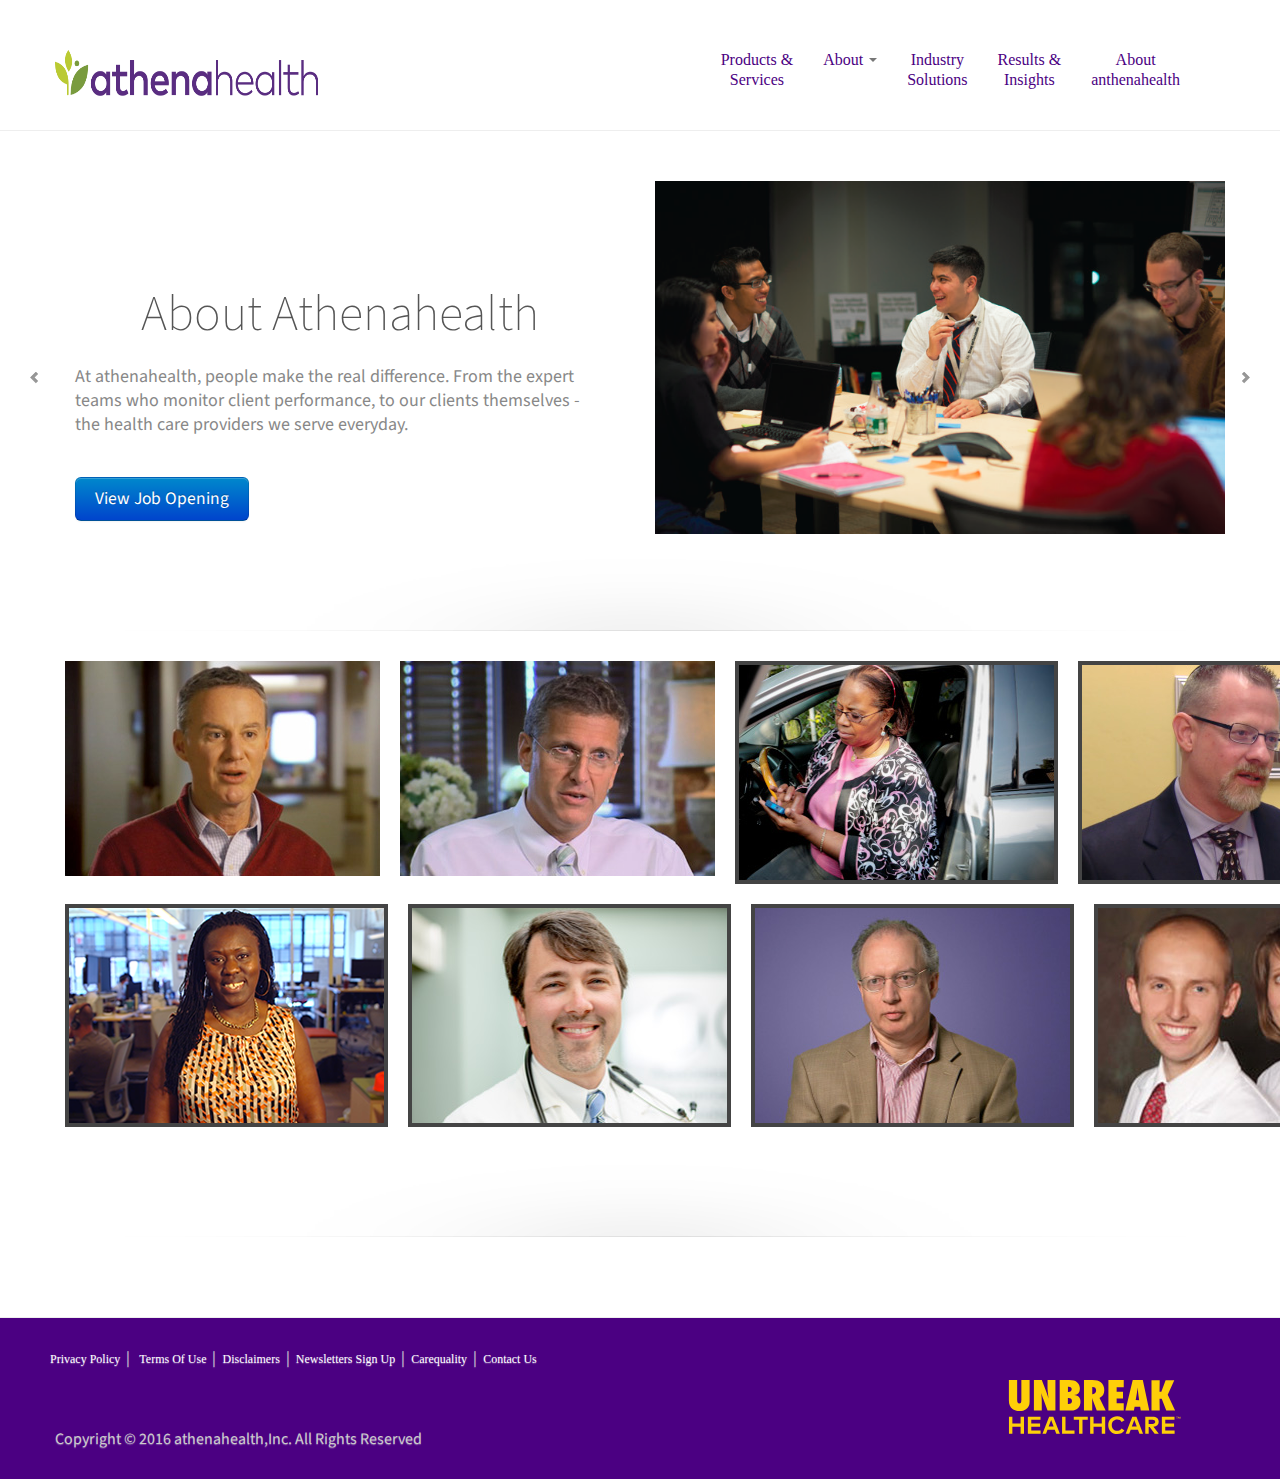
<file: athenahealth/index.html>
<!DOCTYPE html>
<html>
  <head>
    <meta charset="utf-8">
    <title>athenahealth Careers | Careers | athenahealth </title>
    <meta name="viewport" content="width=device-width, initial-scale=1.0">
    <meta name="description" content="">
    <meta name="author" content="">      
    <link href="css/bootstrap.css" rel="stylesheet">
    <link href="css/bootstrap-responsive.css" rel="stylesheet">
    <link href="css/style.css" rel="stylesheet"> 
	<link href="css/newstyle.css" rel="stylesheet">    
   
    <link href='http://fonts.googleapis.com/css?family=Source+Sans+Pro:200,300,400,600' rel='stylesheet' type='text/css'>
    
    <link rel="icon" href="http://www.athenahealth.com/assets/images/favicon.ico" type="image/x-icon" />
      <link rel="apple-touch-icon-precomposed" sizes="144x144" href="ico/apple-touch-icon-144-precomposed.png">
      <link rel="apple-touch-icon-precomposed" sizes="114x114" href="ico/apple-touch-icon-114-precomposed.png">
      <link rel="apple-touch-icon-precomposed" sizes="72x72" href="ico/apple-touch-icon-72-precomposed.png">
      <link rel="apple-touch-icon-precomposed" href="ico/apple-touch-icon-57-precomposed.png">
    <script src="js/jquery.js"></script>
    <script src="js/bootstrap.min.js"></script>
	 <script src="js/custom.js"></script>
      <script src="js/jquery.capSlide.js"></script>
      
  </head>
  <body>
  <!--HEADER ROW-->
  <div id="header-row">
    <div class="container">
      <div class="row">
              <!--LOGO-->
              <div class="span3"><a class="brand" href="index.html"><img src="img/logo.png"/></a></div>
              <!-- /LOGO -->

            <!-- MAIN NAVIGATION -->  
              <div class="span9">
                <div class="navbar  pull-right">
                  <div class="navbar-inner">
                    <a data-target=".navbar-responsive-collapse" data-toggle="collapse" class="btn btn-navbar"><span class="icon-bar"></span><span class="icon-bar"></span><span class="icon-bar"></span></a>                   
					   <div class="nav-collapse collapse navbar-collapse" id="navbar-collapse-1">
                    <ul class="nav">
					
					
					
					
                        <li class="active"><a href="service.html">Products & <br /> Services</a></li>  
							


						
                        <li class="dropdown">
                          <a href="#" class="dropdown-toggle" id="aboutid" data-toggle="dropdown">About <b class="caret"></b></a>
                            <ul class="dropdown-menud">
                                 		  
                            </ul>
                        </li>
                        <li><a href="#">Industry <br />Solutions</a></li>
						 <li><a href="#">Results & <br /> Insights</a></li>
						  <li><a href="#">About <br /> anthenahealth</a></li>                      
                 
                    </ul>
                  </div>

                  </div>
                </div>
              </div>
            <!-- MAIN NAVIGATION -->  
      </div>
    </div>
  </div>
  <!-- /HEADER ROW -->

  


  <div class="container">

  <!--Carousel
  ==================================================-->
<div class="rowss"> 
        <div class="spasn6">       
				
				<div class="media-body">
				<li><a href="service.html">For Medical Groups <br>and Practices</a></li>
			  <li><a href="#">Electronic Health Records</a></li>
			  <li><a href="#">Medical Billing</a></li>
			   <li><a href="#">Patient Engagement</a></li>
				
				</div>
			
            
        </div>
</div>
  
  
  <div id="myCarousel" class="carousel slide">
    <div class="carousel-inner">
      <div class="active item">
        <div class="container">
          <div class="row">            
              <div class="span6">
                <div class="carousel-caption">
                      <h1>About athenahealth</h1>
                      <p class="lead">At athenahealth, people make the real difference. From the expert teams who monitor client performance, to our clients themselves - the health care providers we serve everyday.</p>
                      <a class="btn btn-large btn-primary" href="#">View Job Opening</a>
                </div>
              </div>
            <div class="span6"> <img src="img/slide/image002.png"></div>
          </div>
        </div>
       



      </div>
      <div class="item">       
        <div class="container">
          <div class="row">            
              <div class="span6">
                <div class="carousel-caption">
                      <h1>Opportunities</h1>
                      <p class="lead">athenahealth offers expert cloud-based EHR, practice management and patient engagement services. Whether you’re a single-physician startup or one of the nation’s largest health care organizations, we can help you thrive through change. .</p>
                      <a class="btn btn-large btn-primary" href="#">Calculate revenue</a>
                </div>
              </div>
                <div class="span6"> <img src="img/slide/image003.png"></div>
          </div>
        </div>
      </div>
	  
	   <div class="item">       
        <div class="container">
          <div class="row">            
              <div class="span6">
                <div class="carousel-caption">
                      <h1>Opportunities</h1>
                      <p class="lead">athenahealth offers expert cloud-based EHR, practice management and patient engagement services. Whether you’re a single-physician startup or one of the nation’s largest health care organizations, we can help you thrive through change. .</p>
                      <a class="btn btn-large btn-primary" href="#">Calculate revenue</a>
		
                </div>
              </div>
                <div class="span6"> <img  src="img/slide/image004.png"></div>
          </div>
        </div>
      </div>
    </div>
       <!-- Carousel nav -->
      <a class="carousel-control left " href="#myCarousel" data-slide="prev"><i class="icon-chevron-left"></i></a>
      <a class="carousel-control right" href="#myCarousel" data-slide="next"><i class="icon-chevron-right"></i></a>
	  
	  
	  
        <!-- /.Carousel nav -->

  </div>
 
    <!-- /Carousel -->



<!-- Gallery start-->
<!-- Gallery End -->
<!----New Gallery start---->
<div class="content">           
            <div style="clear:both;"></div>
             <div class="demo">
                <div id="capslide_img_cont" class="ic_container">
                    <img src="images/anthena1.jpg" alt=""/>
                    <div class="overlay" style="display:none;"></div>
                    <div class="ic_caption">
                        <p class="ic_category">Category</p>
                        <h3>Amazing Image Title</h3>
                        <p class="ic_text">
                            Lorem ipsum dolor sit amet, consectetur adipisicing elit,
                            sed do eiusmod tempor incididunt ut labore et dolore magna aliqua.
                        </p>
                    </div>
                </div>
            </div>
          
          
            <div class="demo">
                <div id="capslide_img_cont4" class="ic_container">
                    <img src="images/anthena2.jpg" alt=""/>
                    <div class="overlay" style="display:none;"></div>
                    <div class="ic_caption">
                        <p class="ic_category">Category</p>
                        <h3>Amazing Image Title</h3>
                        <p class="ic_text">
                           Lorem ipsum dolor sit amet, consectetur adipisicing elit,
                            sed do eiusmod tempor incididunt ut labore et dolore magna aliqua.
                        </p>
                    </div>
                </div>
            </div>
         
        
            <div class="demo">
                <div id="capslide_img_cont12" class="ic_container">
                    <img src="images/anthena4.jpg" alt=""/>
                    <div class="overlay" style="display:none;"></div>
                    <div class="ic_caption">
                        <p class="ic_category">Category</p>
                        <h3>Amazing Image Title</h3>
                        <p class="ic_text">
                           Lorem ipsum dolor sit amet, consectetur adipisicing elit,
                            sed do eiusmod tempor incididunt ut labore et dolore magna aliqua.
                        </p>
                    </div>
                </div>
            </div>
            <div class="demo">
                <div id="capslide_img_cont5" class="ic_container">
                    <img src="images/athena5.jpg" alt=""/>
                    <div class="overlay" style="display:none;"></div>
                    <div class="ic_caption">
                        <p class="ic_category">Category</p>
                        <h3>Amazing Image Title</h3>
                        <p class="ic_text">
                           Lorem ipsum dolor sit amet, consectetur adipisicing elit,
                            sed do eiusmod tempor incididunt ut labore et dolore magna aliqua.
                        </p>
                    </div>
                </div>
            </div>
          <div class="demo">
                <div id="capslide_img_cont6" class="ic_container">
                    <img src="images/athena6.png" alt=""/>
                    <div class="overlay" style="display:none;"></div>
                    <div class="ic_caption">
                        <p class="ic_category">Category</p>
                        <h3>Amazing Image Title</h3>
                        <p class="ic_text">
                           Lorem ipsum dolor sit amet, consectetur adipisicing elit,
                            sed do eiusmod tempor incididunt ut labore et dolore magna aliqua.
                        </p>
                    </div>
                </div>
            </div>
			 <div class="demo">
                <div id="capslide_img_cont7" class="ic_container">
                    <img src="images/anthena3.jpg" alt=""/>
                    <div class="overlay" style="display:none;"></div>
                    <div class="ic_caption">
                        <p class="ic_category">Category</p>
                        <h3>Amazing Image Title</h3>
                        <p class="ic_text">
                           Lorem ipsum dolor sit amet, consectetur adipisicing elit,
                            sed do eiusmod tempor incididunt ut labore et dolore magna aliqua.
                        </p>
                    </div>
                </div>
            </div>
			 <div class="demo">
                <div id="capslide_img_cont8" class="ic_container">
                    <img src="images/anthena7.jpg" alt=""/>
                    <div class="overlay" style="display:none;"></div>
                    <div class="ic_caption">
                        <p class="ic_category">Category</p>
                        <h3>Amazing Image Title</h3>
                        <p class="ic_text">
                           Lorem ipsum dolor sit amet, consectetur adipisicing elit,
                            sed do eiusmod tempor incididunt ut labore et dolore magna aliqua.
                        </p>
                    </div>
                </div>
            </div>
			 <div class="demo">
                <div id="capslide_img_cont9" class="ic_container">
                    <img src="images/anthena8.jpg" alt=""/>
                    <div class="overlay" style="display:none;"></div>
                    <div class="ic_caption">
                        <p class="ic_category">Category</p>
                        <h3>Amazing Image Title</h3>
                        <p class="ic_text">
                           Lorem ipsum dolor sit amet, consectetur adipisicing elit,
                            sed do eiusmod tempor incididunt ut labore et dolore magna aliqua.
                        </p>
                    </div>
                </div>
            </div>
			
        </div>





<!----New Gallery End--->

  <div class="hr-divider"></div>

<!-- Row View -->
   
</div>


<!-- /.Row View -->



<!--Footer
==========================-->

<footer>
    <div class="container">
      <div class="row">
	    <ul>
		<li><a href="javascript:void();">Privacy Policy</a></li>&nbsp; | &nbsp;
		<li><a href="javascript:void();">Terms Of Use</a></li>&nbsp; |&nbsp;
		<li><a href="javascript:void();">Disclaimers</a></li>&nbsp; |&nbsp;
		<li><a href="javascript:void();">Newsletters Sign Up</a></li>&nbsp; |&nbsp;
		<li><a href="javascript:void();">Carequality</a></li>&nbsp; |&nbsp;
		<li><a href="javascript:void();">Contact Us</a></li>
		</ul> 
        <div class="span6">Copyright &copy 2016 athenahealth,Inc. All Rights Reserved <br>
        <small></small>
        </div>
		<div class='imgh'>
		 <a href="javascript:void();">
                    <img width="260" height="300" style="float:right" class='imgh'  src="img/AhLogo.svg" alt="athenahealth">
         </a>		 
      </div>
    </div>
</footer>

<!--/.Footer-->
  </body>
</html>
</file>
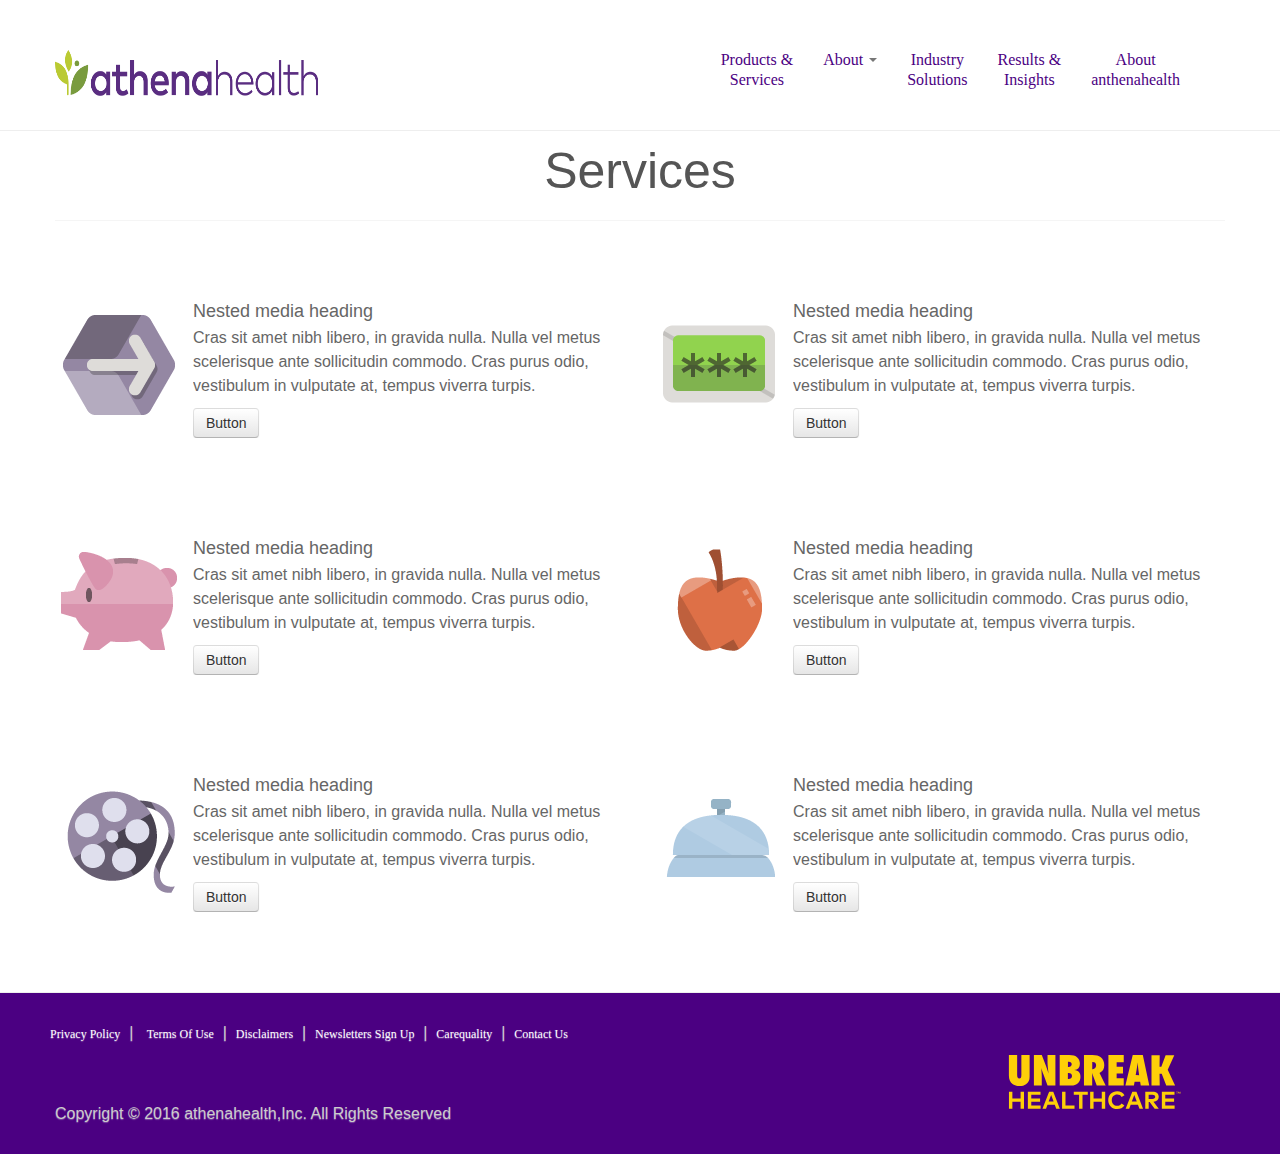
<file: athenahealth/service.html>
<!DOCTYPE html>
<html lang="en">
<head>
  <meta charset="utf-8">
  <title>Athena Health</title>
  <meta name="viewport" content="width=device-width, initial-scale=1.0">
  <meta name="description" content="">
  <meta name="author" content="">	
	<link href="css/bootstrap.min.css" rel="stylesheet">
	<link href="css/bootstrap-responsive.min.css" rel="stylesheet">
	<link href="css/style.css" rel="stylesheet">

  <!-- HTML5 shim, for IE6-8 support of HTML5 elements -->
  <!--[if lt IE 9]>
    <script src="js/html5shiv.js"></script>
  <![endif]-->

  <!-- Fav and touch icons -->
  <link rel="apple-touch-icon-precomposed" sizes="144x144" href="img/apple-touch-icon-144-precomposed.png">
  <link rel="apple-touch-icon-precomposed" sizes="114x114" href="img/apple-touch-icon-114-precomposed.png">
  <link rel="apple-touch-icon-precomposed" sizes="72x72" href="img/apple-touch-icon-72-precomposed.png">
  <link rel="apple-touch-icon-precomposed" href="img/apple-touch-icon-57-precomposed.png">
  <link rel="shortcut icon" href="img/favicon.png">
    <!-- SCRIPT 
    ============================================================-->  
     <script src="js/jquery.js"></script>
    <script src="js/bootstrap.min.js"></script>
	 <script src="js/custom.js"></script>
      <script src="js/jquery.capSlide.js"></script>
</head>
<body>
  <!--HEADER ROW-->
   <div id="header-row">
    <div class="container">
      <div class="row">
              <!--LOGO-->
              <div class="span3"><a class="brand" href="index.html"><img src="img/logo.png"/></a></div>
              <!-- /LOGO -->

            <!-- MAIN NAVIGATION -->  
              <div class="span9">
                <div class="navbar  pull-right">
                  <div class="navbar-inner">
                    <a data-target=".navbar-responsive-collapse" data-toggle="collapse" class="btn btn-navbar"><span class="icon-bar"></span><span class="icon-bar"></span><span class="icon-bar"></span></a>                   
					   <div class="nav-collapse collapse navbar-collapse" id="navbar-collapse-1">
                    <ul class="nav">
                        <li class="active"><a href="service.html">Products & <br /> Services</a></li> 
                        <li class="dropdown">
                          <a href="#" class="dropdown-toggle" id="aboutid" data-toggle="dropdown">About <b class="caret"></b></a>
                           
                        </li>
                        <li><a href="#">Industry <br />Solutions</a></li>
						 <li><a href="#">Results & <br /> Insights</a></li>
						  <li><a href="#">About <br /> anthenahealth</a></li>                      
                 
                    </ul>
                  </div>

                  </div>
                </div>
              </div>
            <!-- MAIN NAVIGATION -->  
      </div>
    </div>
  </div>
  <!-- /HEADER ROW -->
<div class="container">
	  <!--PAGE TITLE-->
<div class="rowss"> 
        <div class="spasn6"> 
				<div class="media-body">
				<li><a href="service.html">For Medical Groups <br>and Practices</a></li>
			  <li><a href="#">Electronic Health Records</a></li>
			  <li><a href="#">Medical Billing</a></li>
			   <li><a href="#">Patient Engagement</a></li>				
				</div>
        </div>
</div>
	<div class="row">
		<div class="span12">
		<div class="page-header">
				<h1>
				Services
			</h1>
		</div>
		</div>
	</div>

  <!-- /. PAGE TITLE-->

	<div class="row">
		<div class="span6">
		<div class="media">
				 <a href="#" class="pull-left"><img src="img/icon-service1.png" class="media-object" alt='' /></a>
				<div class="media-body">
					<h4 class="media-heading">
						Nested media heading
					</h4> 
					<p>Cras sit amet nibh libero, in gravida nulla. Nulla vel metus scelerisque ante sollicitudin commodo. Cras purus odio, vestibulum in vulputate at, tempus viverra turpis.	
					</p>
					<a href="#" class="btn" type="button">Button</a>
				</div>
			</div>
		</div>

		<div class="span6">

		<div class="media">
				 <a href="#" class="pull-left"><img src="img/icon-service2.png" class="media-object" alt='' /></a>
				<div class="media-body">
					<h4 class="media-heading">
						Nested media heading
					</h4> 
					<p>Cras sit amet nibh libero, in gravida nulla. Nulla vel metus scelerisque ante sollicitudin commodo. Cras purus odio, vestibulum in vulputate at, tempus viverra turpis.
					</p>
					<a href="#" class="btn" type="button">Button</a>
				</div>
			</div>
		</div>

		<div class="span6">
		<div class="media">
				 <a href="#" class="pull-left"><img src="img/icon-service3.png" class="media-object" alt='' /></a>
				<div class="media-body">
					<h4 class="media-heading">
						Nested media heading
					</h4> 
					<p>
					Cras sit amet nibh libero, in gravida nulla. Nulla vel metus scelerisque ante sollicitudin commodo. Cras purus odio, vestibulum in vulputate at, tempus viverra turpis.
					</p>
					<a href="#" class="btn" type="button">Button</a>
				</div>
			</div>
		</div>
		
		<div class="span6">
		<div class="media">
				 <a href="#" class="pull-left"><img src="img/icon-service4.png" class="media-object" alt='' /></a>
				<div class="media-body">
					<h4 class="media-heading">
						Nested media heading
					</h4> 
					<p>
					Cras sit amet nibh libero, in gravida nulla. Nulla vel metus scelerisque ante sollicitudin commodo. Cras purus odio, vestibulum in vulputate at, tempus viverra turpis.
					</p>
					<a href="#" class="btn" type="button">Button</a>
				</div>
			</div>


		</div>		

		<div class="span6">
		<div class="media">
				 <a href="#" class="pull-left"><img src="img/icon-service5.png" class="media-object" alt='' /></a>
				<div class="media-body">
					<h4 class="media-heading">
						Nested media heading
					</h4> 
					<p>
					Cras sit amet nibh libero, in gravida nulla. Nulla vel metus scelerisque ante sollicitudin commodo. Cras purus odio, vestibulum in vulputate at, tempus viverra turpis.
					</p>
					<a href="#" class="btn" type="button">Button</a>
				</div>
			</div>


		</div>		

		<div class="span6">
		<div class="media">
				 <a href="#" class="pull-left"><img src="img/icon-service6.png" class="media-object" alt='' /></a>
				<div class="media-body">
					<h4 class="media-heading">
						Nested media heading
					</h4> 
					<p>
					Cras sit amet nibh libero, in gravida nulla. Nulla vel metus scelerisque ante sollicitudin commodo. Cras purus odio, vestibulum in vulputate at, tempus viverra turpis.
					</p>
					<a href="#" class="btn" type="button">Button</a>
				</div>
			</div>


		</div>

	</div>
</div>



<!--Footer
==========================-->

<footer>
    <div class="container">
      <div class="row">
	    <ul>
		<li><a href="javascript:void();">Privacy Policy</a></li>&nbsp; | &nbsp;
		<li><a href="javascript:void();">Terms Of Use</a></li>&nbsp; |&nbsp;
		<li><a href="javascript:void();">Disclaimers</a></li>&nbsp; |&nbsp;
		<li><a href="javascript:void();">Newsletters Sign Up</a></li>&nbsp; |&nbsp;
		<li><a href="javascript:void();">Carequality</a></li>&nbsp; |&nbsp;
		<li><a href="javascript:void();">Contact Us</a></li>
		</ul> 
        <div class="span6">Copyright &copy 2016 athenahealth,Inc. All Rights Reserved <br>
        <small></small>
        </div>
		<div class='imgh'>
		 <a href="javascript:void();">
                    <img width="260" height="300" style="float:right" class='imgh'  src="img/AhLogo.svg" alt="athenahealth">
         </a>		 
      </div>
    </div>
</footer>

<!--/.Footer-->

</body>
</html>
</file>
<file: athenahealth/css/style.css>
/*
Global
============================= */

body{
	font-family:'Source Sans Pro', sans-serif;
	color:#666;
	font-size:16px;
	font-weight: 400;
	  -webkit-font-smoothing: antialiased;
     font-smoothing: antialiased;
}

* {
     text-shadow: 0 1px 1px rgba(255,255,255,.3);
}

p{line-height: 24px}
a{color:#0088cc;}
a:hover{text-decoration: none;}



h1,h2,h3,h4,h5,h6{ font-family:'Source Sans Pro', sans-serif}

h1{font-size:50px; font-weight: 200; color: #555; margin-bottom: 20px;}
h2{font-size: 30px; font-weight: 300; color:#444; margin: 30px 0}
h3{font-size: 20px; font-weight: 400; margin: 20px 0;}
h4{font-size:18px; font-weight: 400}

/* 
HEADER ROW STYLE
===========================*/
#header-row{
	background: white;
	border-bottom:1px solid #eee;
	padding: 30px 0;
}

#header-row .navbar{margin:10px 0 0 0;}

#header-row .navbar .navbar-inner{
	border:none;
	box-shadow: none;
	margin: 0;
	background: transparent;
}

#header-row .navbar .navbar-inner ul.nav > li > a{
	box-shadow: none;
	background: transparent;
	color: #4B0082;
	text-align:center;
	font-family:Lucida Console;
}
#header-row .navbar .navbar-inner ul.nav li.active a{
	color: #4B0082;
}

.span3  a img{width: 330px;
    height: 46px;padding-top: 20px;}
/*ul.nav li.dropdown:hover > ul.dropdown-menu{
    display: none;
    margin: 0;
}*/

.corou ul {display:inline-block;}


/* 
Carousel
===========================*/

.carousel-control{
	background: transparent;
	width: 14px;
	height: 14px;
	font-size: 14px;
	top:50%;	
}

.carousel-control.right{right:-30px;}
.carousel-control.left{left:-30px;}



.carousel{
	height: 500px;
	background: url(../img/slide-bg.png) no-repeat bottom center;
}

.carousel img{
	max-width: 100%;
}

.carousel-caption {
      background-color: transparent;
      position: relative;
      max-width: 100%;
      padding: 0 20px;
      margin-top:20%;

}

.carousel-caption h1{
	font-size: 50px;
	text-transform: capitalize;
	margin-bottom: 30px;
	color:#555;
	font-weight:200;
}
.carousel-caption .lead{
	color: #888;
	font-size: 18px;
	line-height: 24px;
	padding-bottom: 40px;
	font-weight: 400
}


/* Divider
==================*/
.hr-divider{
	background: url(../img/slide-bg.png) no-repeat bottom center; 
	width:1170px;
	height: 100px;
	margin-bottom: 50px;
	display: block;
	clear: both;}

/*Feature
==========================*/
.feature-box{
	margin-top: 60px;
	text-align: center;
}
.cnt-title { text-align: center; margin-bottom: 50px;}
.cnt-title span { 
	font-size: 24px;
	font-weight: 200;
}

/* Review
==========================*/
.review{
	margin: 80px 0;
}

/* Page Header
==========================*/

.page-header{
	border-bottom: 1px solid #f5f5f5;
}


/*Media
========================*/

.media{
	margin-bottom:50px;
}

/*MAP
========================*/
#map-canvas{
	height: 400px;
	border: 15px solid #fff;
	box-shadow:0 0 0 1px #f5f5f5;
}


/*MAP
========================*/

.blog-post{
		border-bottom: 2px solid #f5f5f5;
		padding:0 0 50px; 
		margin-bottom: 40px;
}


.blog-post p{
	margin: 20px 0;

}


.postmetadata{
	margin-bottom: 20px;
	padding: 5px 0;
}

.postmetadata ul{margin: 0; padding: 0}

.postmetadata ul li{
	display: inline-block;
	margin-right: 20px;
}

.postmetadata i{
	margin: 4px 5px 0 0;
}
.span6{margin-top:50px;}
footer .row ul li{display:inline;font-family:verdana;font-size:12px;font-color:white;}
footer .container .row ul li a{color:white;}

#media{margin:50px;}
.container .rowss{background-color:#4B0082;padding: 91px;
    width: 100%;display:none;}

/*Sidebar
========================*/

.side-bar{margin-bottom: 30px;}

.side-bar ul{margin: 0; padding: 0}
.side-bar ul li{list-style: none;}

.side-bar h3{margin-bottom: 10px}

.recent-post strong {display: block; margin-bottom: 5px; color: #888 }

.recent-post li{margin-bottom: 15px}

/*Tags
========================*/



/*Footer
========================*/

footer{
border-top:1px solid #eee;
background: #4B0082;
padding: 30px 0;
color: #ccc;
margin-top:30px;
}


/* Responsive View
=================================*/

/* Landscape phone to portrait tablet */
@media (max-width: 767px) { 

 }
 
/* Landscape phones and down */
@media (max-width: 480px) { ... }


#wrapper {
	margin: 20px auto;
	width: 960px;
}

h1 {
	text-align: center;
	margin: 0 0 20px;
}

.grid-block-container {
	float: left;
	width: 990px;
	margin: 20px 0 0 -30px;
}
.grid-block {
	position: relative;
	float: left;
	width: 300px;
	height: 200px;
	margin: 0 0 30px 30px;
}
.grid-block h4 {
	font-size: .9em;
	color: #333;
	background: #f5f5f5;
	margin: 0;
	padding: 10px;
	border: 1px solid #ddd;
}

.caption {
	display: none;
	position: absolute;
	top: 0;
	left: 0;
	background: url(images/trans-black-50.png);
	width: 100%;
	height: 100%;
}
.caption h3, .caption p {
	color: #fff;
	margin: 20px;
}
.caption h3 {
	margin: 20px 20px 10px;
}
.caption p {
	font-size: .75em;
	line-height: 1.5em;
	margin: 0 20px 15px;
}
.caption a.learn-more {
	padding: 5px 10px;
	background: #08c;
	color: #fff;
	border-radius: 2px;
	-moz-border-radius: 2px;
	font-weight: bold;
	text-decoration: none;
}
.caption a.learn-more:hover {
	background: #fff;
	color: #08c;
}
</file>
<file: athenahealth/css/newstyle.css>
.demo{float:left;}

.content{width:118%;}
.ic_container{
    vertical-align:baseline;
    margin:10px;
    position:relative;
    /*-moz-border-radius:10px;
    -webkit-border-radius:10px;
    -khtml-border-radius:10px;
    -moz-box-shadow: 0 1px 3px #888;
    -webkit-box-shadow: 0 1px 3px #888;*/
}
.overlay{
    opacity:0.3;
    position:absolute;
    top:0px;
    bottom:0px;
    left:0px;
    right:0px;
    filter:progid:DXImageTransform.Microsoft.Alpha(opacity=50);
}
.ic_caption{
    position:absolute;    
    opacity:0.6;   
    overflow:hidden;
    margin:0px;
    padding:0px;
    left:0px;
    right:0px;
    cursor:default;
    filter:progid:DXImageTransform.Microsoft.Alpha(opacity=60);
}
.ic_category{
    text-transform:uppercase;
    font-size:11px;
    letter-spacing:3px;
    padding:35px;
    margin:0px;
}
.ic_caption h3{
    padding:0px 5px 5px 5px;
    margin:0px;
    font-size:18px;
}
.ic_text{
    padding:5px;
    margin:0px;
    text-align:justify;
    font-size:11px;

}
</file>
